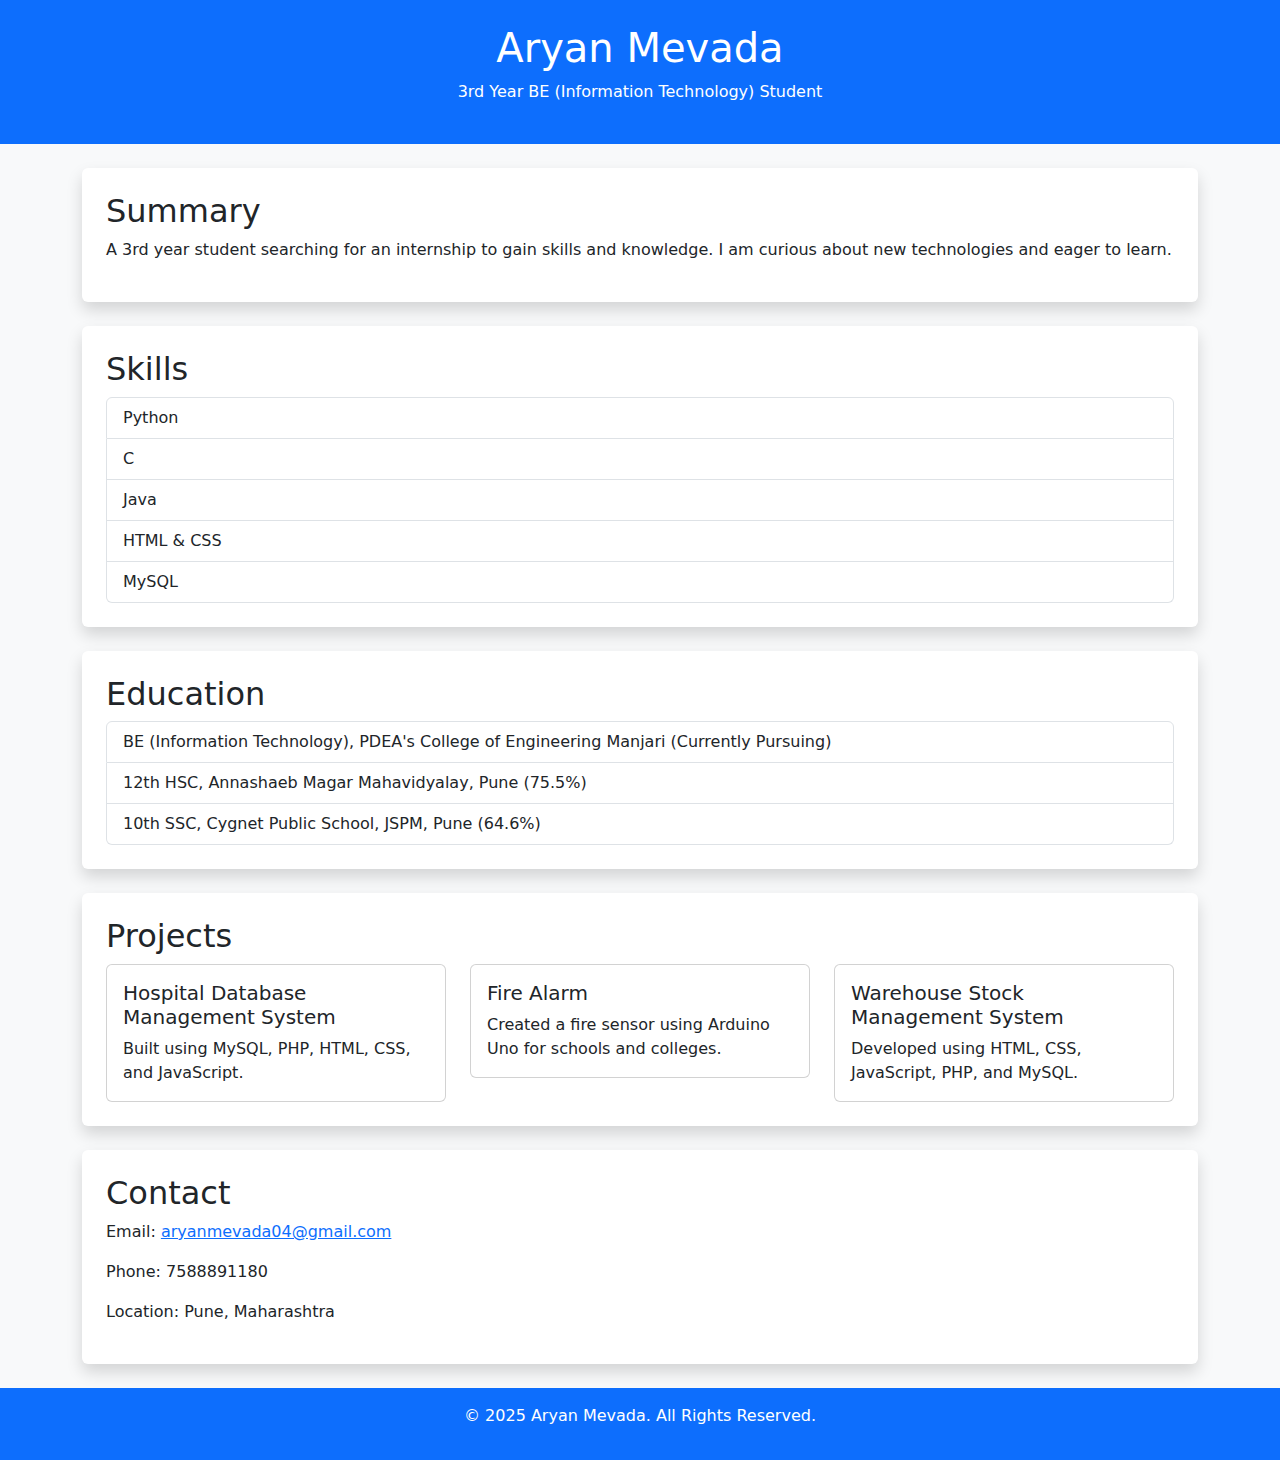
<file: index.html>
<!DOCTYPE html>
<html lang="en">
<head>
    <meta charset="UTF-8">
    <meta name="viewport" content="width=device-width, initial-scale=1.0">
    <title>Aryan Mevada - Portfolio</title>
    <link href="https://cdn.jsdelivr.net/npm/bootstrap@5.3.0/dist/css/bootstrap.min.css" rel="stylesheet">
</head>
<body class="bg-light">
    <header class="bg-primary text-white text-center py-4">
        <h1>Aryan Mevada</h1>
        <p>3rd Year BE (Information Technology) Student</p>
    </header>

    <div class="container mt-4">
        <section id="summary" class="mb-4 p-4 bg-white shadow rounded">
            <h2>Summary</h2>
            <p>A 3rd year student searching for an internship to gain skills and knowledge. I am curious about new technologies and eager to learn.</p>
        </section>

        <section id="skills" class="mb-4 p-4 bg-white shadow rounded">
            <h2>Skills</h2>
            <ul class="list-group">
                <li class="list-group-item">Python</li>
                <li class="list-group-item">C</li>
                <li class="list-group-item">Java</li>
                <li class="list-group-item">HTML & CSS</li>
                <li class="list-group-item">MySQL</li>
            </ul>
        </section>

        <section id="education" class="mb-4 p-4 bg-white shadow rounded">
            <h2>Education</h2>
            <ul class="list-group">
                <li class="list-group-item">BE (Information Technology), PDEA's College of Engineering Manjari (Currently Pursuing)</li>
                <li class="list-group-item">12th HSC, Annashaeb Magar Mahavidyalay, Pune (75.5%)</li>
                <li class="list-group-item">10th SSC, Cygnet Public School, JSPM, Pune (64.6%)</li>
            </ul>
        </section>
        
        <section id="projects" class="mb-4 p-4 bg-white shadow rounded">
            <h2>Projects</h2>
            <div class="row">
                <div class="col-md-4">
                    <div class="card">
                        <div class="card-body">
                            <h5 class="card-title">Hospital Database Management System</h5>
                            <p class="card-text">Built using MySQL, PHP, HTML, CSS, and JavaScript.</p>
                        </div>
                    </div>
                </div>
                <div class="col-md-4">
                    <div class="card">
                        <div class="card-body">
                            <h5 class="card-title">Fire Alarm</h5>
                            <p class="card-text">Created a fire sensor using Arduino Uno for schools and colleges.</p>
                        </div>
                    </div>
                </div>
                <div class="col-md-4">
                    <div class="card">
                        <div class="card-body">
                            <h5 class="card-title">Warehouse Stock Management System</h5>
                            <p class="card-text">Developed using HTML, CSS, JavaScript, PHP, and MySQL.</p>
                        </div>
                    </div>
                </div>
            </div>
        </section>

        <section id="contact" class="mb-4 p-4 bg-white shadow rounded">
            <h2>Contact</h2>
            <p>Email: <a href="mailto:aryanmevada04@gmail.com">aryanmevada04@gmail.com</a></p>
            <p>Phone: 7588891180</p>
            <p>Location: Pune, Maharashtra</p>
        </section>
    </div>

    <footer class="bg-primary text-white text-center py-3 mt-4">
        <p>&copy; 2025 Aryan Mevada. All Rights Reserved.</p>
    </footer>

    <script src="https://cdn.jsdelivr.net/npm/bootstrap@5.3.0/dist/js/bootstrap.bundle.min.js"></script>
</body>
</html>
</file>
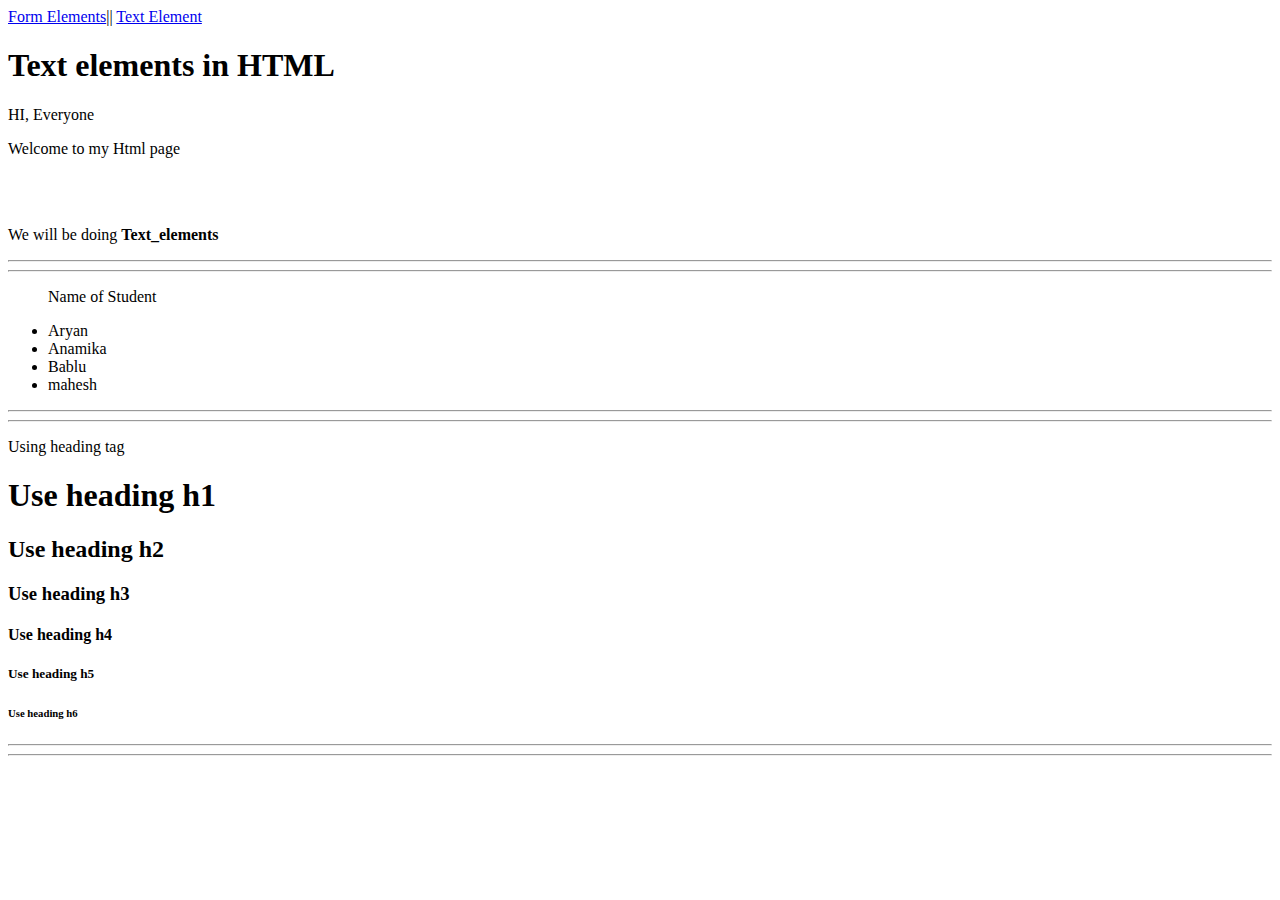
<file: Text_element.html>
<html>
    <head>
        <title>
            My New Page         
        </title>

    </head>

    <body>

        
        <a href="Form_elements.html">Form Elements</a>||
        <a href="Text_element.html">Text Element</a>

        <H1>Text elements in HTML</H1>
        
        <p>HI, Everyone</p>                              <!-- passage tag--> 
        <p>Welcome to my Html page </p>
        <br>
        <br>                                             <!-- Line Break -->
        <p>We will be doing <b>Text_elements</b></p>     <!-- Bold tag-->
       
        <hr>
        <hr>                                             <!--Horizontal rule: create line 4 partition-->


        <!-- Now we will be creating list -->
        <ul>      
            <p>Name of Student</p>
                                                          <!-- Unordered List-->
             <li> Aryan</li>
             <li> Anamika</li>
             <li> Bablu</li>
             <li> mahesh</li>                               <!-- List Tag-->
        </ul>
        <hr>
        <hr>

        <!-- Now we will be doing heading tags-->
        <p>Using heading tag</p>
        <h1>Use heading h1</h1>
        <h2>Use heading h2</h2>
        <h3>Use heading h3</h3>
        <h4>Use heading h4</h4>
        <h5>Use heading h5</h5>
        <h6>Use heading h6</h6>
        
        <hr>
        <hr>


    </body>
</html>
</file>
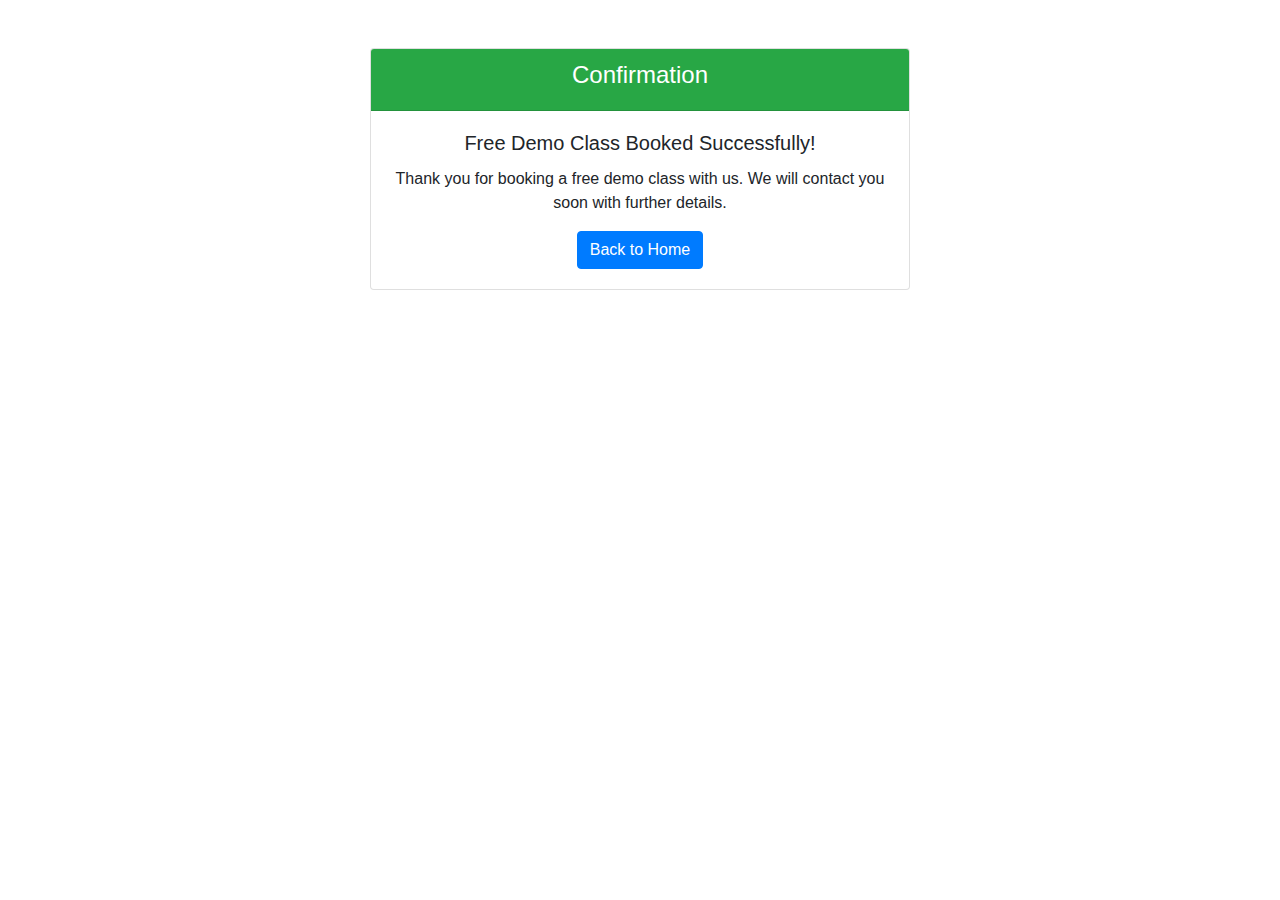
<file: Greater_vision_Cources/confirmation.html>
<html lang="en">
<head>
    <meta charset="UTF-8">
    <meta name="viewport" content="width=device-width, initial-scale=1.0">
    <title>Confirmation - Free Demo Class Booked</title>
    <link href="https://stackpath.bootstrapcdn.com/bootstrap/4.5.2/css/bootstrap.min.css" rel="stylesheet">
</head>
<body>
    <div class="container mt-5">
        <div class="row justify-content-center">
            <div class="col-md-6">
                <div class="card">
                    <div class="card-header bg-success text-white text-center">
                        <h4>Confirmation</h4>
                    </div>
                    <div class="card-body text-center">
                        <h5 class="card-title">Free Demo Class Booked Successfully!</h5>
                        <p class="card-text">Thank you for booking a free demo class with us. We will contact you soon with further details.</p>
                        <a href="Home.html" class="btn btn-primary">Back to Home</a>
                    </div>
                </div>
            </div>
        </div>
    </div>

    <script src="https://code.jquery.com/jquery-3.5.1.slim.min.js"></script>
    <script src="https://cdn.jsdelivr.net/npm/@popperjs/core@2.5.4/dist/umd/popper.min.js"></script>
    <script src="https://stackpath.bootstrapcdn.com/bootstrap/4.5.2/js/bootstrap.min.js"></script>
</body>
</html>
</file>
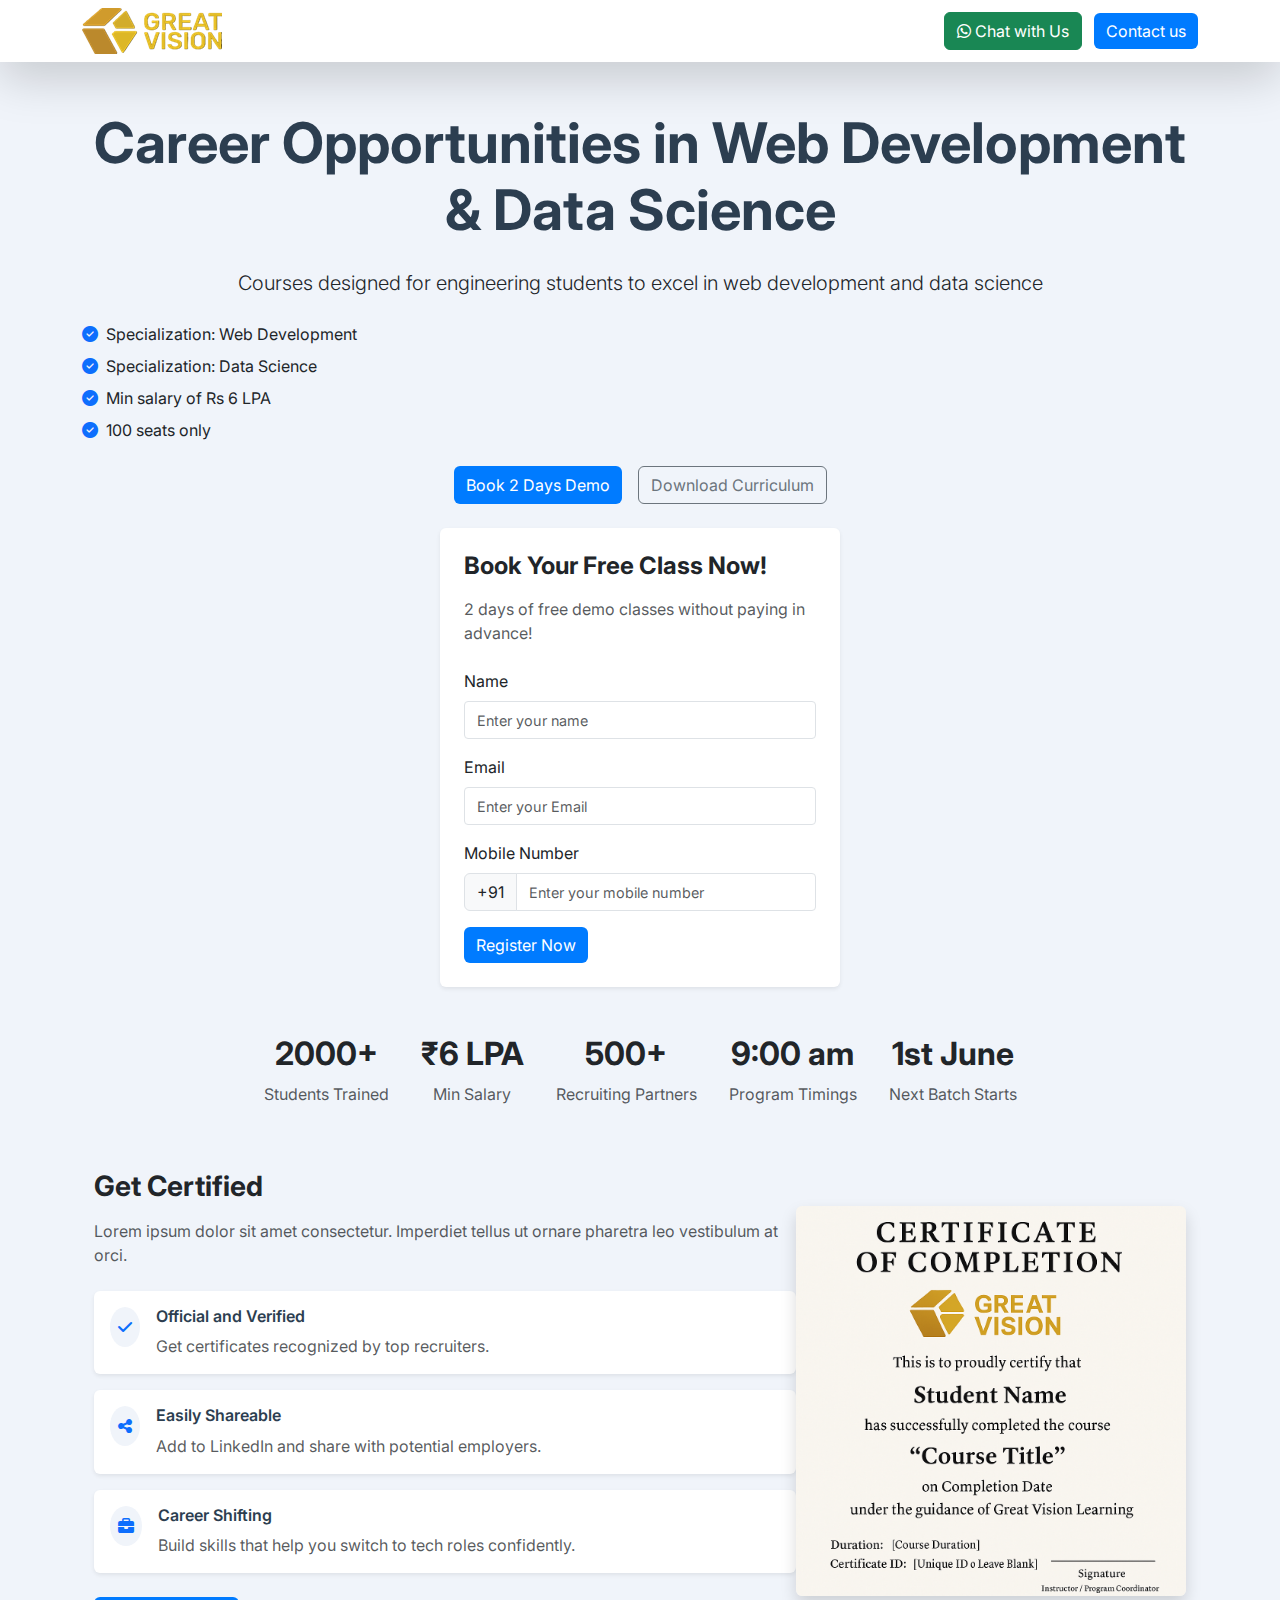
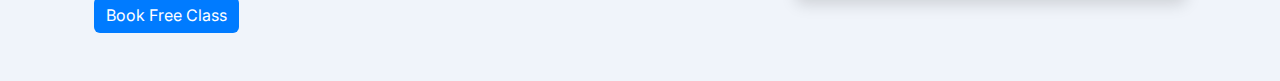
<file: Greater_vision_Cources/Home.html>
<!DOCTYPE html>
<html lang="en">

<head>
  <meta charset="UTF-8">
  <meta name="viewport" content="width=device-width, initial-scale=1.0">
  <link rel="icon" href="Images/symbol.png" type="image/x-icon">

  <title> Greater Vision</title>


 
  <link rel="stylesheet" href="https://cdnjs.cloudflare.com/ajax/libs/font-awesome/6.7.2/css/all.min.css">
  
  
  <link href="https://cdn.jsdelivr.net/npm/bootstrap@5.0.2/dist/css/bootstrap.min.css" rel="stylesheet" />
  
 
  <link href="https://fonts.googleapis.com/css2?family=Inter:ital,wght@0,100..900;1,100..900&display=swap" rel="stylesheet">

  
  <link rel="stylesheet" href="css/styles.css" />
  <link rel="stylesheet" href="css/media.css" />
  <link rel="stylesheet" href="css/styles.css">
<script src="js/script.js" defer></script>
</head>

<body class="bg-blue-50">
  <header class="container-fluid py-2 shadow-lg">
    <div class="container">
      <div class="row align-items-center">
        <div class="col-lg-6 mb-0 pb-0">
          <figure class="mb-0">
            <img src="Images/logo.png" alt="Greater Vision Logo" class="img-fluid" />
          </figure>
        </div>
        <div class="col-lg-6 text-end">
          <button class="btn btn-success me-2"><i class="fab fa-whatsapp"></i> Chat with Us</button>
          <button class="btn btn-primary">Contact us</button>
        </div>
      </div>
    </div>
  </header>

  <main class="container my-5">
    <div class="text-center">
      <h1 class="display-4 fw-bold mb-4">Career Opportunities in Web Development & Data Science</h1>
      <p class="lead mb-4">Courses designed for engineering students to excel in web development and data science</p>
      <ul class="list-unstyled mb-4">
        <li class="d-flex align-items-center mb-2">
          <i class="fas fa-check-circle text-primary me-2"></i> Specialization: Web Development
        </li>
        <li class="d-flex align-items-center mb-2">
          <i class="fas fa-check-circle text-primary me-2"></i> Specialization: Data Science
        </li>
        <li class="d-flex align-items-center mb-2">
          <i class="fas fa-check-circle text-primary me-2"></i> Min salary of Rs 6 LPA
        </li>
        <li class="d-flex align-items-center">
          <i class="fas fa-check-circle text-primary me-2"></i> 100 seats only
        </li>
      </ul>
      <div class="d-flex justify-content-center mb-4">
        <button class="btn btn-primary me-3">Book 2 Days Demo</button>
        <button class="btn btn-outline-secondary">Download Curriculum</button>
      </div>
    </div>

    <div class="d-flex justify-content-center">
      <div class="bg-white p-4 rounded shadow-sm w-100" style="max-width: 400px;">
        <h2 class="h4 fw-bold mb-3">Book Your Free Class Now!</h2>
        <p class="text-muted mb-4">2 days of free demo classes without paying in advance!</p>
        <form>
          <div class="mb-3">
            <label for="name" class="form-label">Name</label>
            <input type="text" class="form-control" id="name" placeholder="Enter your name">
          </div>
          <div class="mb-3">
            <label for="email" class="form-label">Email</label>
            <input type="email" class="form-control" id="email" placeholder="Enter your Email">
          </div>
          <div class="mb-3">
            <label for="mobile" class="form-label">Mobile Number</label>
            <div class="input-group">
              <span class="input-group-text">+91</span>
              <input type="text" class="form-control" id="mobile" placeholder="Enter your mobile number">
            </div>
          </div>
          
          <a href="confirmation.html" class="btn btn-primary" class="btn btn-primary w-100 mt-3">Register Now</a>
        </form>
      </div>
    </div>

    <div class="d-flex justify-content-center mt-5 flex-wrap">
      <div class="text-center mx-3">
        <p class="h2 fw-bold">2000+</p>
        <p class="text-muted">Students Trained</p>
      </div>
      <div class="text-center mx-3">
        <p class="h2 fw-bold">₹6 LPA</p>
        <p class="text-muted">Min Salary</p>
      </div>
      <div class="text-center mx-3">
        <p class="h2 fw-bold">500+</p>
        <p class="text-muted">Recruiting Partners</p>
      </div>
      <div class="text-center mx-3">
        <p class="h2 fw-bold">9:00 am</p>
        <p class="text-muted">Program Timings</p>
      </div>
      <div class="text-center mx-3">
        <p class="h2 fw-bold">1st June</p>
        <p class="text-muted">Next Batch Starts</p>
      </div>
    </div>

    <section class="container my-5">
      <div class="d-flex flex-column flex-lg-row align-items-center justify-content-between">
        <div class="lg:w-50 mb-4 mb-lg-0">
          <h2 class="h3 fw-bold mb-3">Get Certified</h2>
          <p class="text-muted mb-4">
            Lorem ipsum dolor sit amet consectetur. Imperdiet tellus ut ornare pharetra leo vestibulum at orci.
          </p>

          <div class="mb-4">
            <div class="d-flex align-items-start bg-white p-3 rounded shadow-sm mb-3">
              <div class="bg-light p-2 rounded-circle me-3">
                <i class="fas fa-check text-primary"></i>
              </div>
              <div>
                <h6 class="fw-semibold">Official and Verified</h6>
                <p class="text-muted mb-0">Get certificates recognized by top recruiters.</p>
              </div>
            </div>

            <div class="d-flex align-items-start bg-white p-3 rounded shadow-sm mb-3">
              <div class="bg-light p-2 rounded-circle me-3">
                <i class="fas fa-share-alt text-primary"></i>
              </div>
              <div>
                <h6 class="fw-semibold">Easily Shareable</h6>
                <p class="text-muted mb-0">Add to LinkedIn and share with potential employers.</p>
              </div>
            </div>

            <div class="d-flex align-items-start bg-white p-3 rounded shadow-sm">
              <div class="bg-light p-2 rounded-circle me-3">
                <i class="fas fa-briefcase text-primary"></i>
              </div>
              <div>
                <h6 class="fw-semibold">Career Shifting</h6>
                <p class="text-muted mb-0">Build skills that help you switch to tech roles confidently.</p>
              </div>
            </div>
          </div>
          <a href="confirmation.html" class="btn btn-primary">Book Free Class</a>

                  </div>

        <div class="lg:w-50 text-center">
          <img src="Images/certificate.png"
            alt="Sample Certificate of Completion" class="img-fluid rounded shadow" width="400" height="500">
        </div>
      </div>
    </section>
  </main>

  
  <script src="https://cdn.jsdelivr.net/npm/@popperjs/core@2.9.2/dist/umd/popper.min.js"></script>
  <script src="https://cdn.jsdelivr.net/npm/bootstrap@5.0.2/dist/js/bootstrap.min.js"></script>
</body>

</html>
</file>
<file: Greater_vision_Cources/css/styles.css>
body {
    font-family: 'Inter', sans-serif;
    background-color: #f0f4fa;
  }
  
  header {
    background-color: #fff;
  }
  
  .btn-primary {
    background-color: #007bff;
    border: none;
  }
  
  .btn-primary:hover {
    background-color: #0056b3;
  }
  
  .btn-outline-secondary:hover {
    background-color: #ddd;
  }
  
  .shadow-sm {
    box-shadow: 0 0.125rem 0.25rem rgba(0, 0, 0, 0.075);
  }
  
  .form-control:focus {
    box-shadow: none;
    border-color: #007bff;
  }
  
  input::placeholder {
    font-size: 0.9rem;
  }
  
  h1, h2, h3, h4, h5, h6 {
    color: #2c3e50;
  }
  
  .bg-light {
    background-color: #f0f4fa !important;
  }
  
  input[type="text"],
  input[type="email"] {
    background-color: #ffffff;
    border-radius: 4px;
  }
</file>
<file: Greater_vision_Cources/css/media.css>
@media (min-width: 1400px) {
    .container,
    .container-sm,
    .container-md,
    .container-lg,
    .container-xl,
    .container-xxl {
      max-width: 1170px;
    }
  }
</file>
